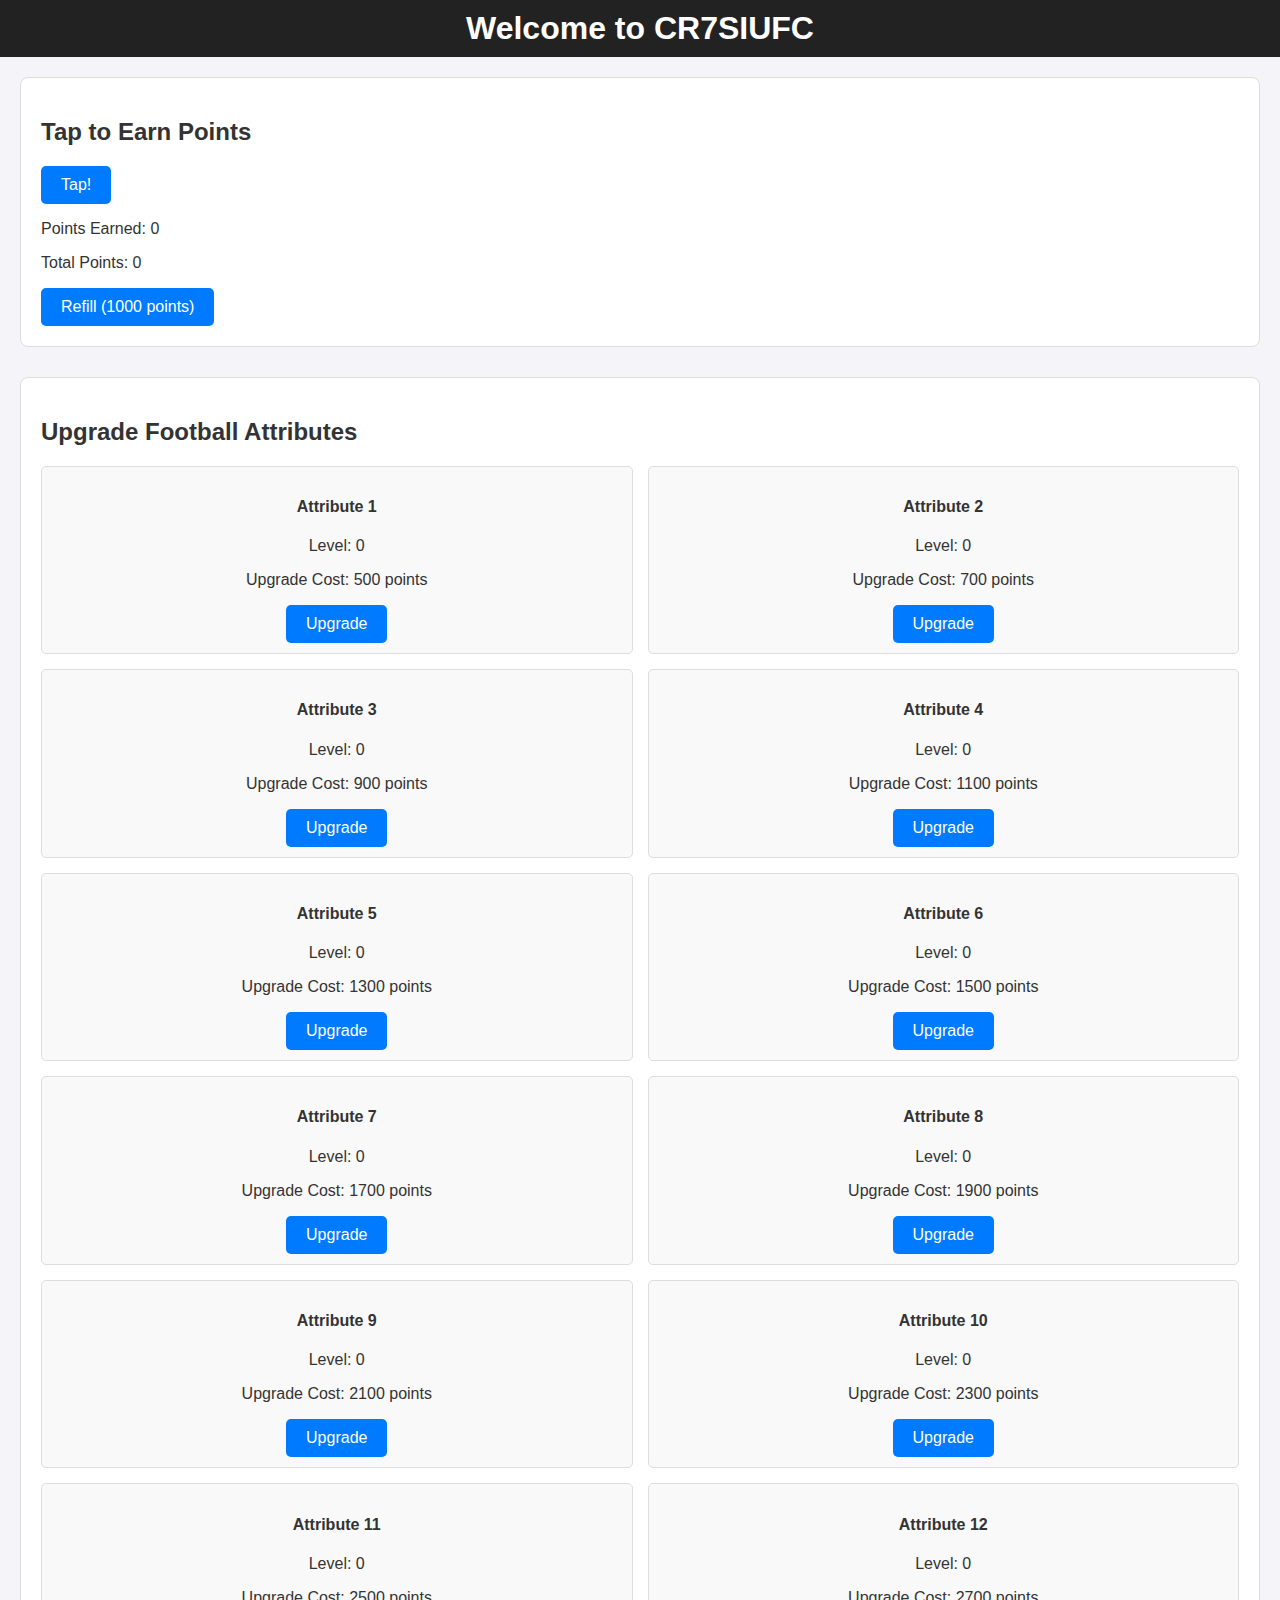
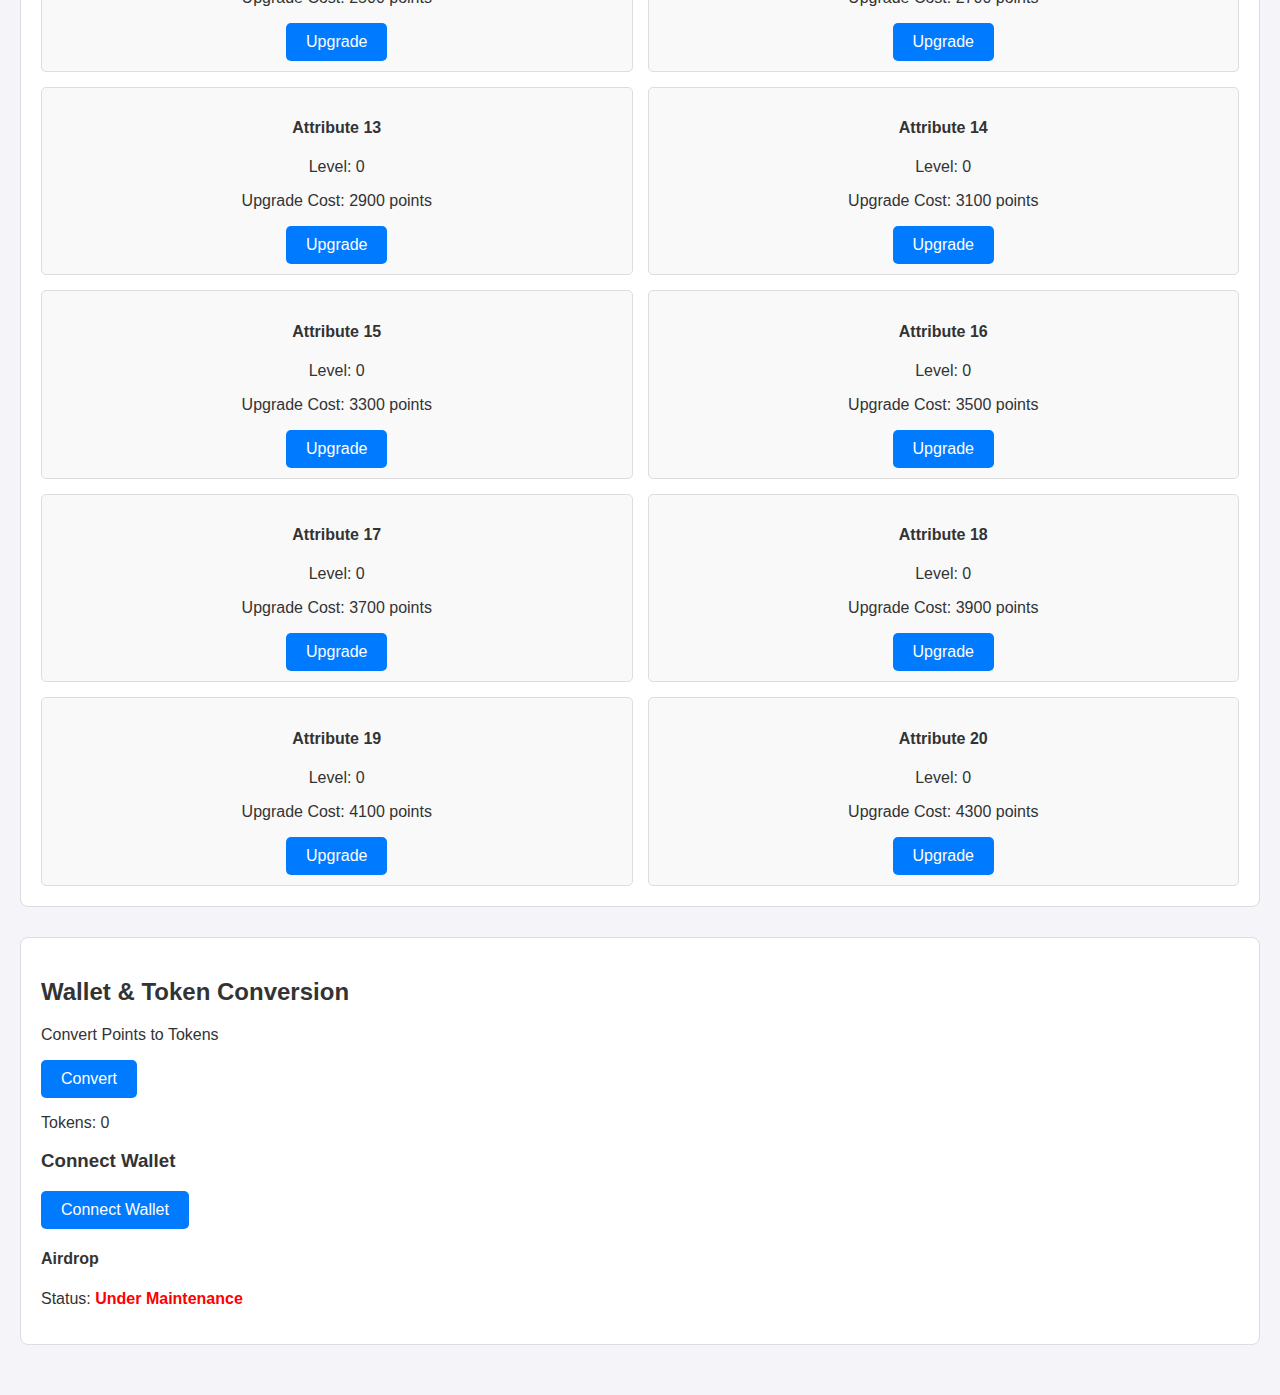
<file: index.html>
<!DOCTYPE html>
<html lang="en">
<head>
    <meta charset="UTF-8">
    <meta name="viewport" content="width=device-width, initial-scale=1.0">
    <title>CR7SIUFC App</title>
    <link rel="stylesheet" href="style.css">
</head>
<body>
    <div id="app">
        <header>
            <h1>Welcome to CR7SIUFC</h1>
            <div id="user-name"></div>
        </header>
        <main>
            <section id="home">
                <h2>Tap to Earn Points</h2>
                <button id="tap-button">Tap!</button>
                <p>Points Earned: <span id="current-points">0</span></p>
                <p>Total Points: <span id="total-points">0</span></p>
                <button id="refill-button">Refill (1000 points)</button>
            </section>

            <section id="attributes">
                <h2>Upgrade Football Attributes</h2>
                <div id="attributes-list"></div>
            </section>

            <section id="wallet">
                <h2>Wallet & Token Conversion</h2>
                <p>Convert Points to Tokens</p>
                <button id="convert-button">Convert</button>
                <p>Tokens: <span id="tokens">0</span></p>
                <h3>Connect Wallet</h3>
                <button id="connect-wallet">Connect Wallet</button>
                <h4>Airdrop</h4>
                <p>Status: <span id="airdrop-status">Under Maintenance</span></p>
            </section>
        </main>
    </div>
    <script src="game.js"></script>
</body>
</html>
</file>
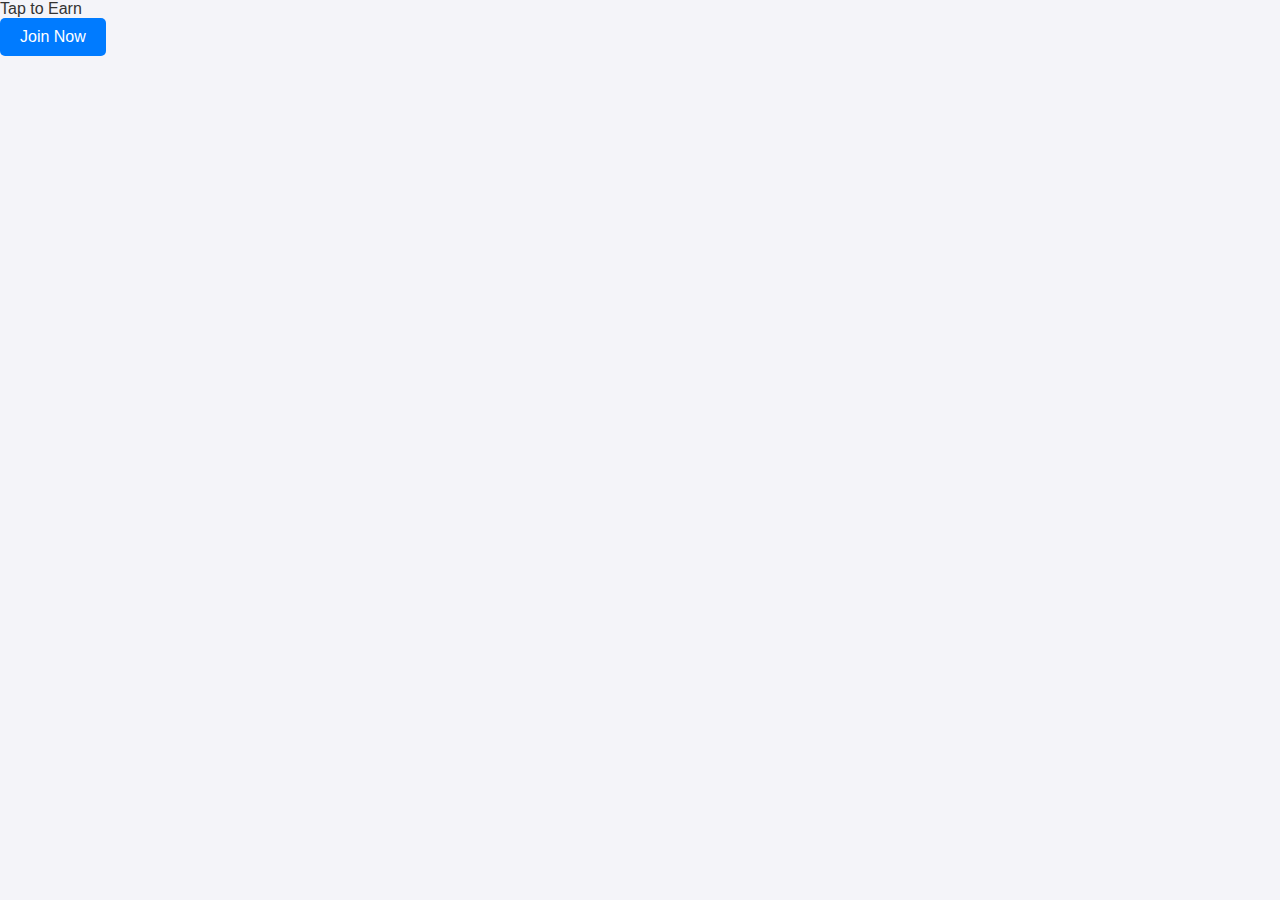
<file: file.html>
<!DOCTYPE html>
<html lang="en">
<head>
    <meta charset="UTF-8">
    <meta name="viewport" content="width=device-width, initial-scale=1.0">
    <title>CR7SIU Web App</title>
    <link rel="stylesheet" href="style.css">
</head>
<body>
    <div class="container">
        <div class="tap-container">
            <div class="tap-to-earn">
                <div class="tap-to-earn-text">Tap to Earn</div>
            </div>
        </div>
        <div class="content">
            <button>Join Now</button>
        </div>
    </div>
</body>
</html>
</file>
<file: style.css>
body {
    font-family: Arial, sans-serif;
    margin: 0;
    padding: 0;
    background-color: #f4f4f9;
    color: #333;
}

header {
    background-color: #222;
    color: #fff;
    padding: 10px 20px;
    text-align: center;
}

h1 {
    margin: 0;
}

main {
    padding: 20px;
}

section {
    margin-bottom: 30px;
    padding: 20px;
    border: 1px solid #ddd;
    border-radius: 8px;
    background-color: #fff;
}

button {
    background-color: #007BFF;
    color: #fff;
    border: none;
    padding: 10px 20px;
    border-radius: 5px;
    cursor: pointer;
    font-size: 16px;
}

button:hover {
    background-color: #0056b3;
}

#attributes-list {
    display: flex;
    flex-wrap: wrap;
    gap: 15px;
}

.attribute-item {
    padding: 10px;
    border: 1px solid #ddd;
    border-radius: 5px;
    background-color: #f9f9f9;
    flex: 1 1 calc(33.333% - 30px);
    text-align: center;
}

#airdrop-status {
    font-weight: bold;
    color: #ff0000;
}
</file>
